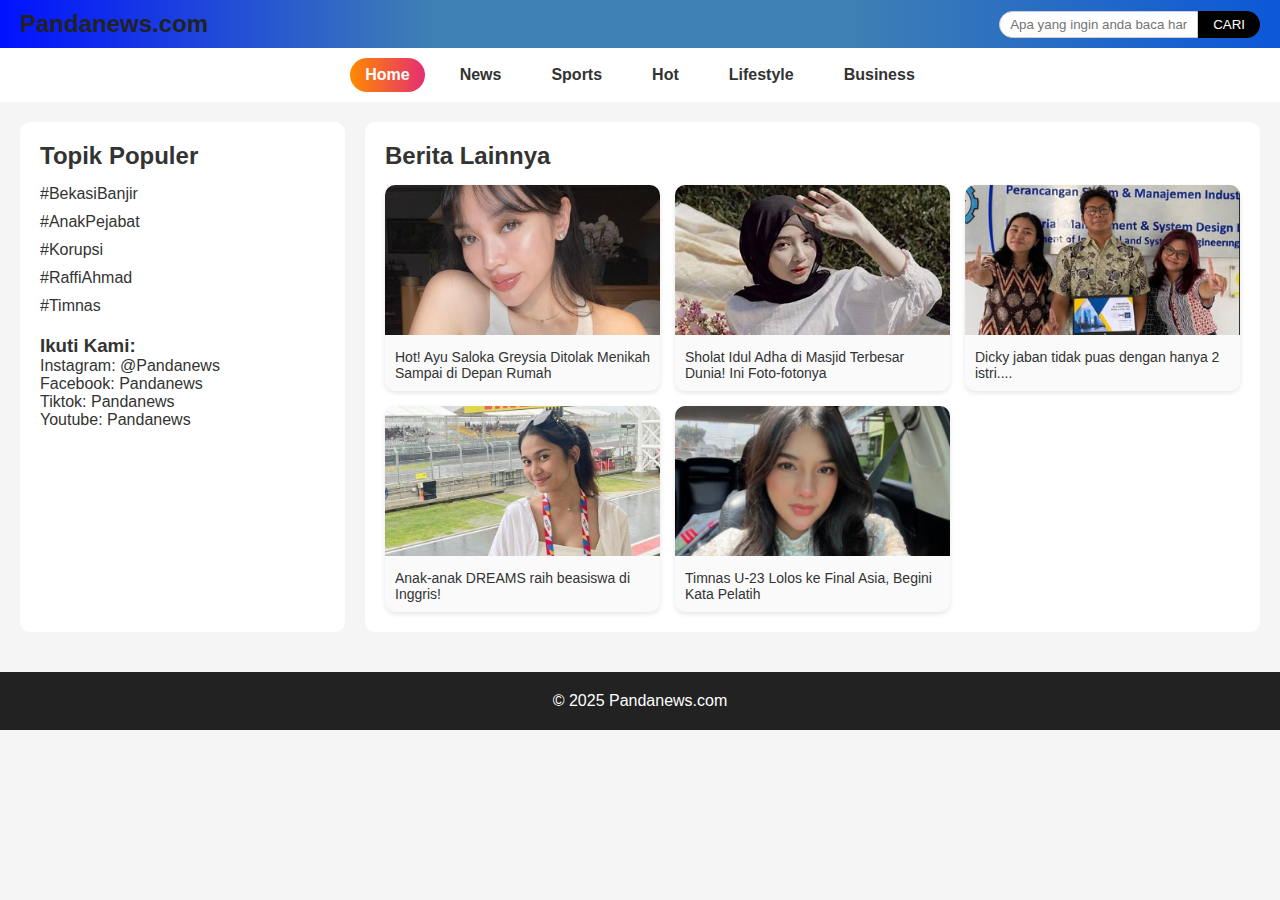
<file: pandanews/index.html>
<!DOCTYPE html>
<html lang="id">
<head>
  <meta charset="UTF-8">
  <meta name="viewport" content="width=device-width, initial-scale=1.0">
  <title>Pandanews - Home</title>
  <link rel="stylesheet" href="style.css">
</head>
<body>
  <header>
    <div class="logo">Pandanews.com</div>
    <div class="search-bar">
      <input type="text" placeholder="Apa yang ingin anda baca hari ini?">
      <button>CARI</button>
    </div>
  </header>

  <nav>
    <a href="index.html" class="active">Home</a>
    <a href="news.html">News</a>
    <a href="sports.html">Sports</a>
    <a href="hot.html">Hot</a>
    <a href="lifestyle.html">Lifestyle</a>
    <a href="business.html">Business</a>
  </nav>

  <main>
    <section class="topik-populer">
      <h2>Topik Populer</h2>
      <ul>
        <li>#BekasiBanjir</li>
        <li>#AnakPejabat</li>
        <li>#Korupsi</li>
        <li>#RaffiAhmad</li>
        <li>#Timnas</li>
      </ul>
      <div class="social-media">
        <h3>Ikuti Kami:</h3>
        <p>Instagram: @Pandanews</p>
        <p>Facebook: Pandanews</p>
        <p>Tiktok: Pandanews</p>
        <p>Youtube: Pandanews</p>
      </div>
    </section>

    <section class="berita-lainnya">
      <h2>Berita Lainnya</h2>
      <div class="berita-grid">
        <article>
          <img src="images/amanda.jpg" alt="Berita 1">
          <p>Hot! Ayu Saloka Greysia Ditolak Menikah Sampai di Depan Rumah</p>
        </article>
        <article>
          <img src="images/ansel.jpeg" alt="Berita 2">
          <p>Sholat Idul Adha di Masjid Terbesar Dunia! Ini Foto-fotonya</p>
        </article>
        <article>
          <img src="images/dicky.png" alt="Berita 3">
          <p>Dicky jaban tidak puas dengan hanya 2 istri....</p>
        </article>
        <article>
          <img src="images/azizah.jpg" alt="Berita 4">
          <p>Anak-anak DREAMS raih beasiswa di Inggris!</p>
        </article>
        <article>
          <img src="images/davina.jpg" alt="Berita 5">
          <p>Timnas U-23 Lolos ke Final Asia, Begini Kata Pelatih</p>
        </article>
      </div>
    </section>
  </main>

  <footer>
    <p>© 2025 Pandanews.com</p>
  </footer>
</body>
</html>
</file>
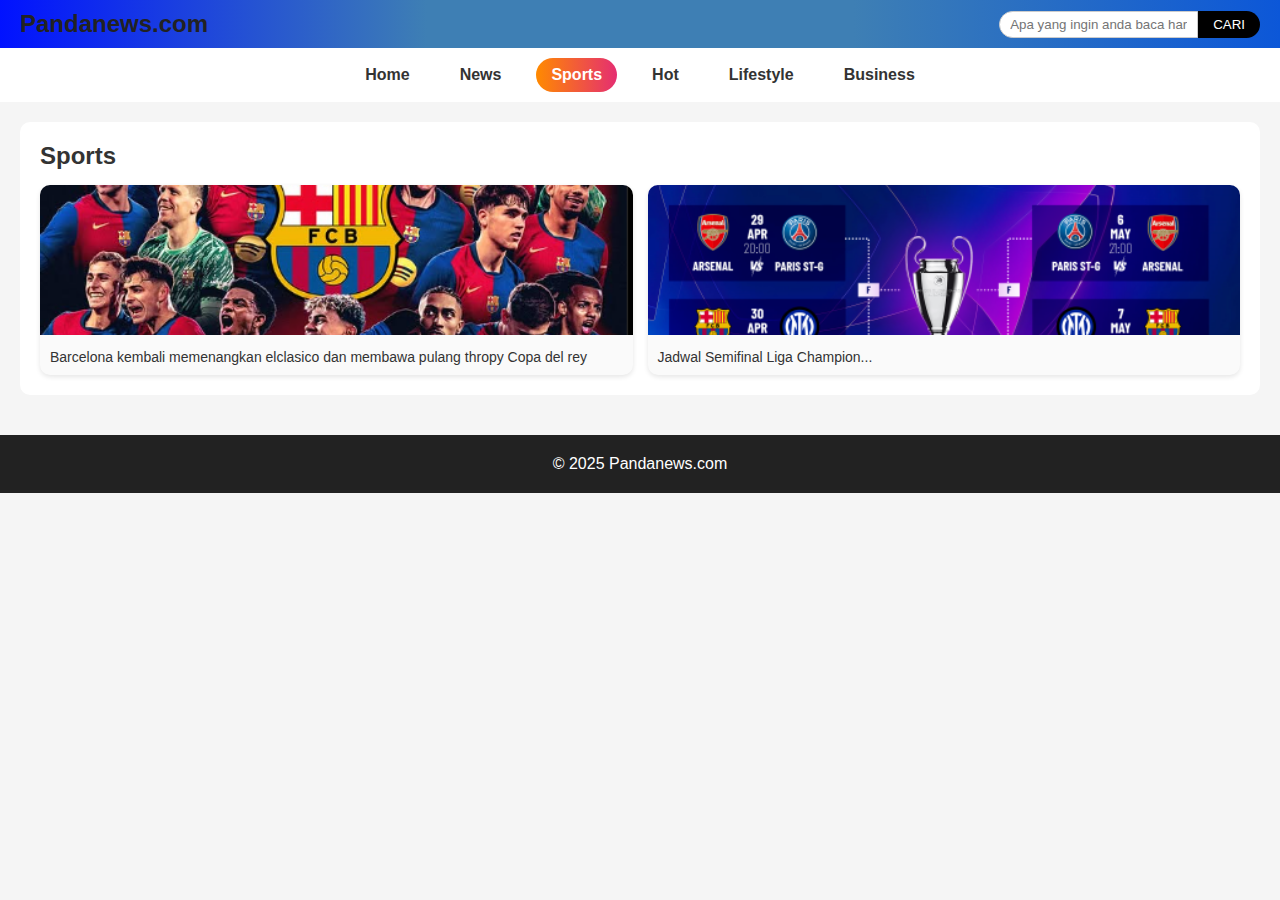
<file: pandanews/sports.html>
<!DOCTYPE html>
<html lang="id">
<head>
  <meta charset="UTF-8">
  <meta name="viewport" content="width=device-width, initial-scale=1.0">
  <title>Pandanews - Sports</title>
  <link rel="stylesheet" href="style.css">
</head>
<body>
  <header>
    <div class="logo">Pandanews.com</div>
    <div class="search-bar">
      <input type="text" placeholder="Apa yang ingin anda baca hari ini?">
      <button>CARI</button>
    </div>
  </header>

  <nav>
    <a href="index.html">Home</a>
    <a href="news.html">News</a>
    <a href="sports.html" class="active">Sports</a>
    <a href="hot.html">Hot</a>
    <a href="lifestyle.html">Lifestyle</a>
    <a href="business.html">Business</a>
  </nav>

  <main>
    <section class="berita-lainnya">
      <h2>Sports</h2>
      <div class="berita-grid">
        <article>
          <img src="images/barca.png" alt="Sports 1">
          <p>Barcelona kembali memenangkan elclasico dan membawa pulang thropy Copa del rey</p>
        </article>
        <article>
          <img src="images/semifinal.png" alt="Sports 2">
          <p>Jadwal Semifinal Liga Champion...</p>
        </article>
      </div>
    </section>
  </main>

  <footer>
    <p>© 2025 Pandanews.com</p>
  </footer>
</body>
</html>
</file>
<file: pandanews/style.css>
/* Reset dasar */
* {
    margin: 0;
    padding: 0;
    box-sizing: border-box;
    font-family: 'Arial', sans-serif;
  }
  
  /* Body */
  body {
    background: #f5f5f5;
    color: #333;
  }
  
  /* Header */
  header {
    display: flex;
    justify-content: space-between;
    align-items: center;
    background: linear-gradient(to right, #0112ff, #3e7fb4, #3e7fb4, #0c57d8);
    padding: 10px 20px;
  }
  
  .logo {
    font-size: 24px;
    font-weight: bold;
    color: #222;
  }
  
  .search-bar {
    display: flex;
  }
  
  .search-bar input {
    padding: 5px 10px;
    border-radius: 20px 0 0 20px;
    border: 1px solid #ccc;
    outline: none;
  }
  
  .search-bar button {
    padding: 5px 15px;
    background-color: #000;
    color: #fff;
    border: none;
    border-radius: 0 20px 20px 0;
    cursor: pointer;
  }
  
  /* Navigation */
  nav {
    background: #fff;
    padding: 10px 0;
    display: flex;
    justify-content: center;
    gap: 20px;
  }
  
  nav a {
    text-decoration: none;
    color: #333;
    font-weight: bold;
    padding: 8px 15px;
    border-radius: 20px;
    transition: 0.3s;
  }
  
  nav a.active,
  nav a:hover {
    background: linear-gradient(90deg, #ff8a00, #e52e71);
    color: #fff;
  }
  
  /* Main Content */
  main {
    display: flex;
    flex-wrap: wrap;
    padding: 20px;
    gap: 20px;
  }
  
  /* Topik Populer */
  .topik-populer {
    flex: 1;
    min-width: 250px;
    background: #fff;
    padding: 20px;
    border-radius: 10px;
  }
  
  .topik-populer h2 {
    margin-bottom: 15px;
  }
  
  .topik-populer ul {
    list-style: none;
  }
  
  .topik-populer li {
    margin-bottom: 10px;
    font-size: 16px;
  }
  
  /* Social Media */
  .social-media {
    margin-top: 20px;
  }
  
  /* Berita Lainnya */
  .berita-lainnya {
    flex: 3;
    min-width: 500px;
    background: #fff;
    padding: 20px;
    border-radius: 10px;
  }
  
  .berita-lainnya h2 {
    margin-bottom: 15px;
  }
  
  .berita-grid {
    display: grid;
    grid-template-columns: repeat(auto-fit, minmax(220px, 1fr));
    gap: 15px;
  }
  
  .berita-grid article {
    background: #fafafa;
    border-radius: 10px;
    overflow: hidden;
    box-shadow: 0 2px 5px rgba(0,0,0,0.1);
  }
  
  .berita-grid img {
    width: 100%;
    height: 150px;
    object-fit: cover;
  }
  
  .berita-grid p {
    padding: 10px;
    font-size: 14px;
  }
  
  /* Footer */
  footer {
    text-align: center;
    padding: 20px;
    margin-top: 20px;
    background: #222;
    color: #fff;
  }
</file>
